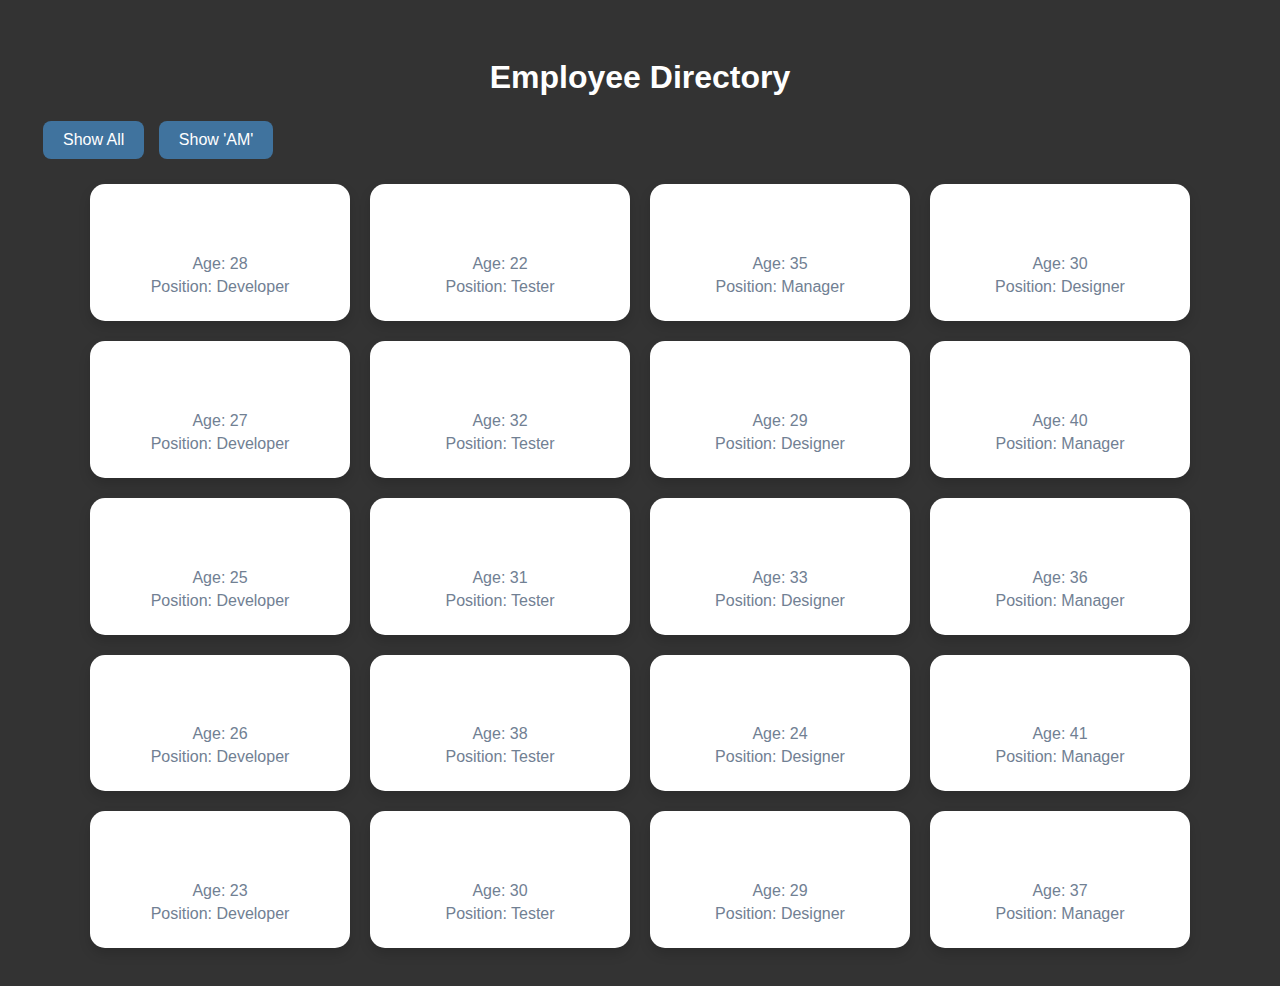
<file: javascript_task09/task02/index.html>
<!DOCTYPE html>
<html lang="en">
<head>
    <meta charset="UTF-8">
    <meta name="viewport" content="width=device-width, initial-scale=1.0">
    <title>searching</title>
    <link rel="stylesheet" href="style.css">
</head>
<body>
    <h1>Employee Directory</h1>
    <button id="showAll">Show All</button>
    <button id="showAm">Show 'AM'</button>

    <div class="card-container" id="cardContainer"></div>
    <script type="module" src="script.js"></script>
</body>
</html>
</file>
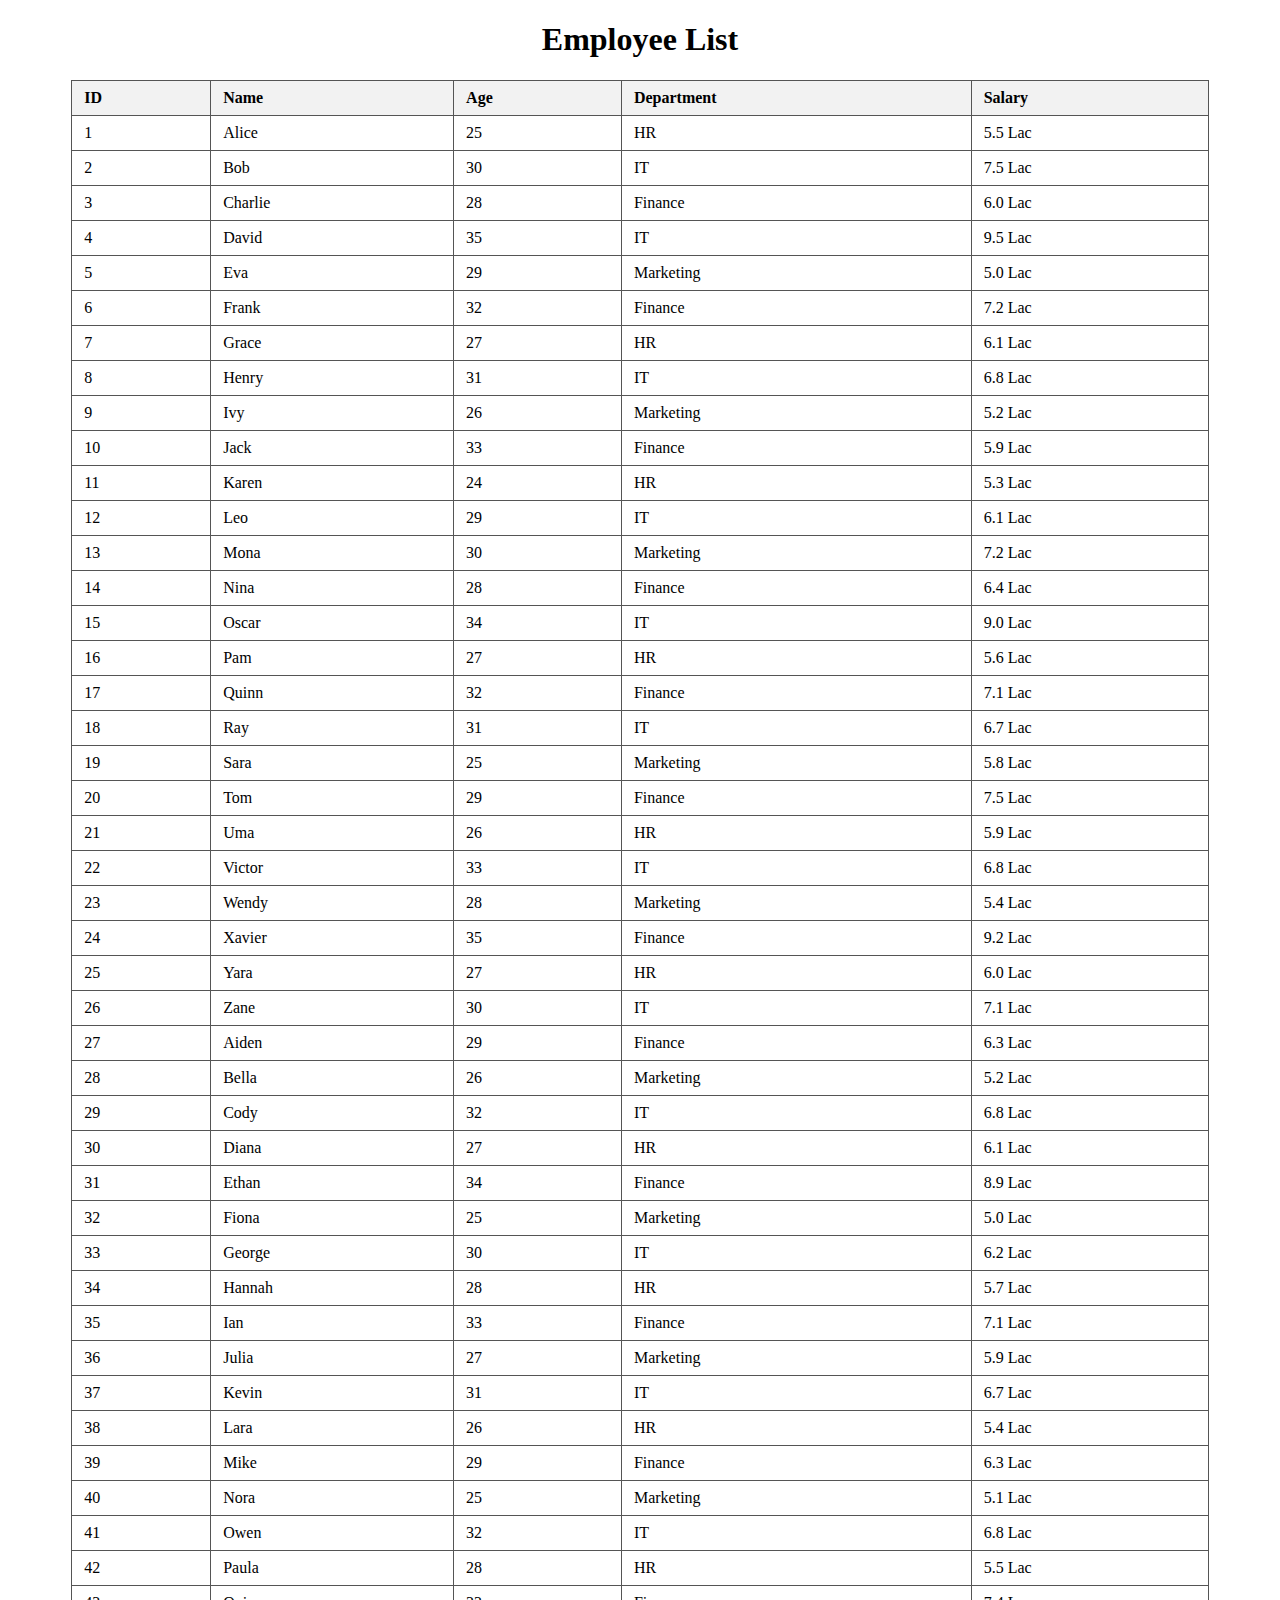
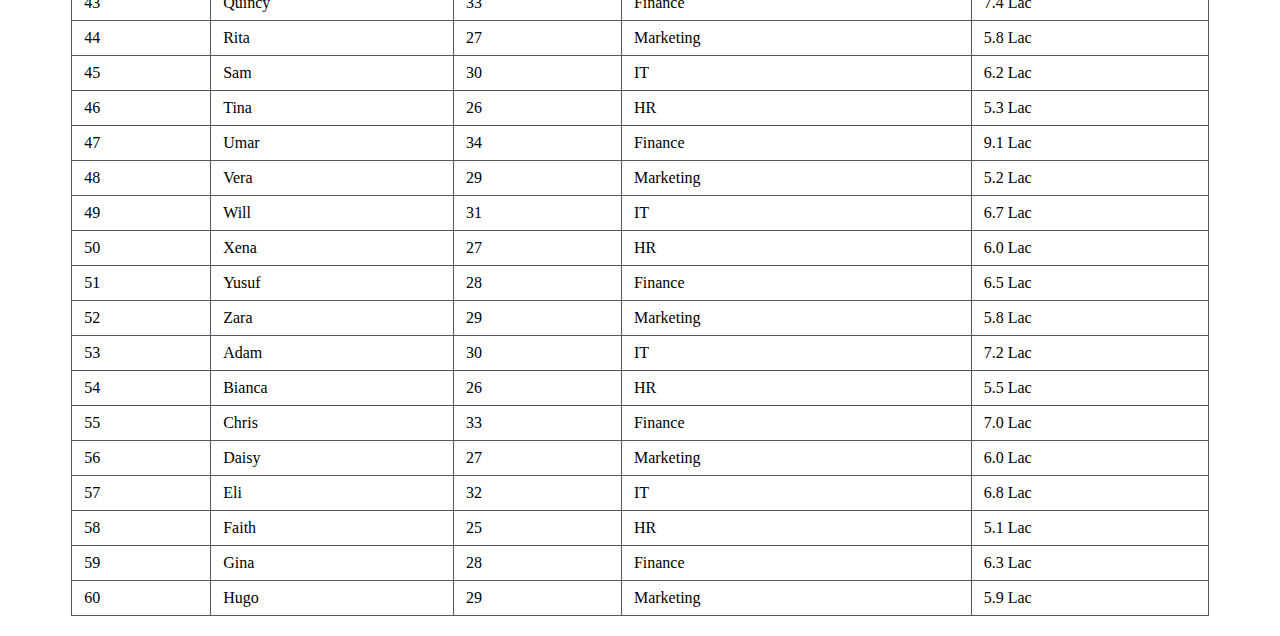
<file: javascript_task09/task03/index.html>
<!DOCTYPE html>
<html lang="en">
<head>
  <meta charset="UTF-8" />
  <meta name="viewport" content="width=device-width, initial-scale=1.0" />
  <title>Employee List</title>
  <link rel="stylesheet" href="style.css">
</head>
<body>
  <h1 style="text-align: center">Employee List</h1>

  <table id="employeeTable">
    <thead>
      <tr>
        <th>ID</th>
        <th>Name</th>
        <th>Age</th>
        <th>Department</th>
        <th>Salary</th>
      </tr>
    </thead>
    <tbody>
    
    </tbody>
  </table>


  <script type="module" src="script.js"></script>
</body>
</html>
</file>
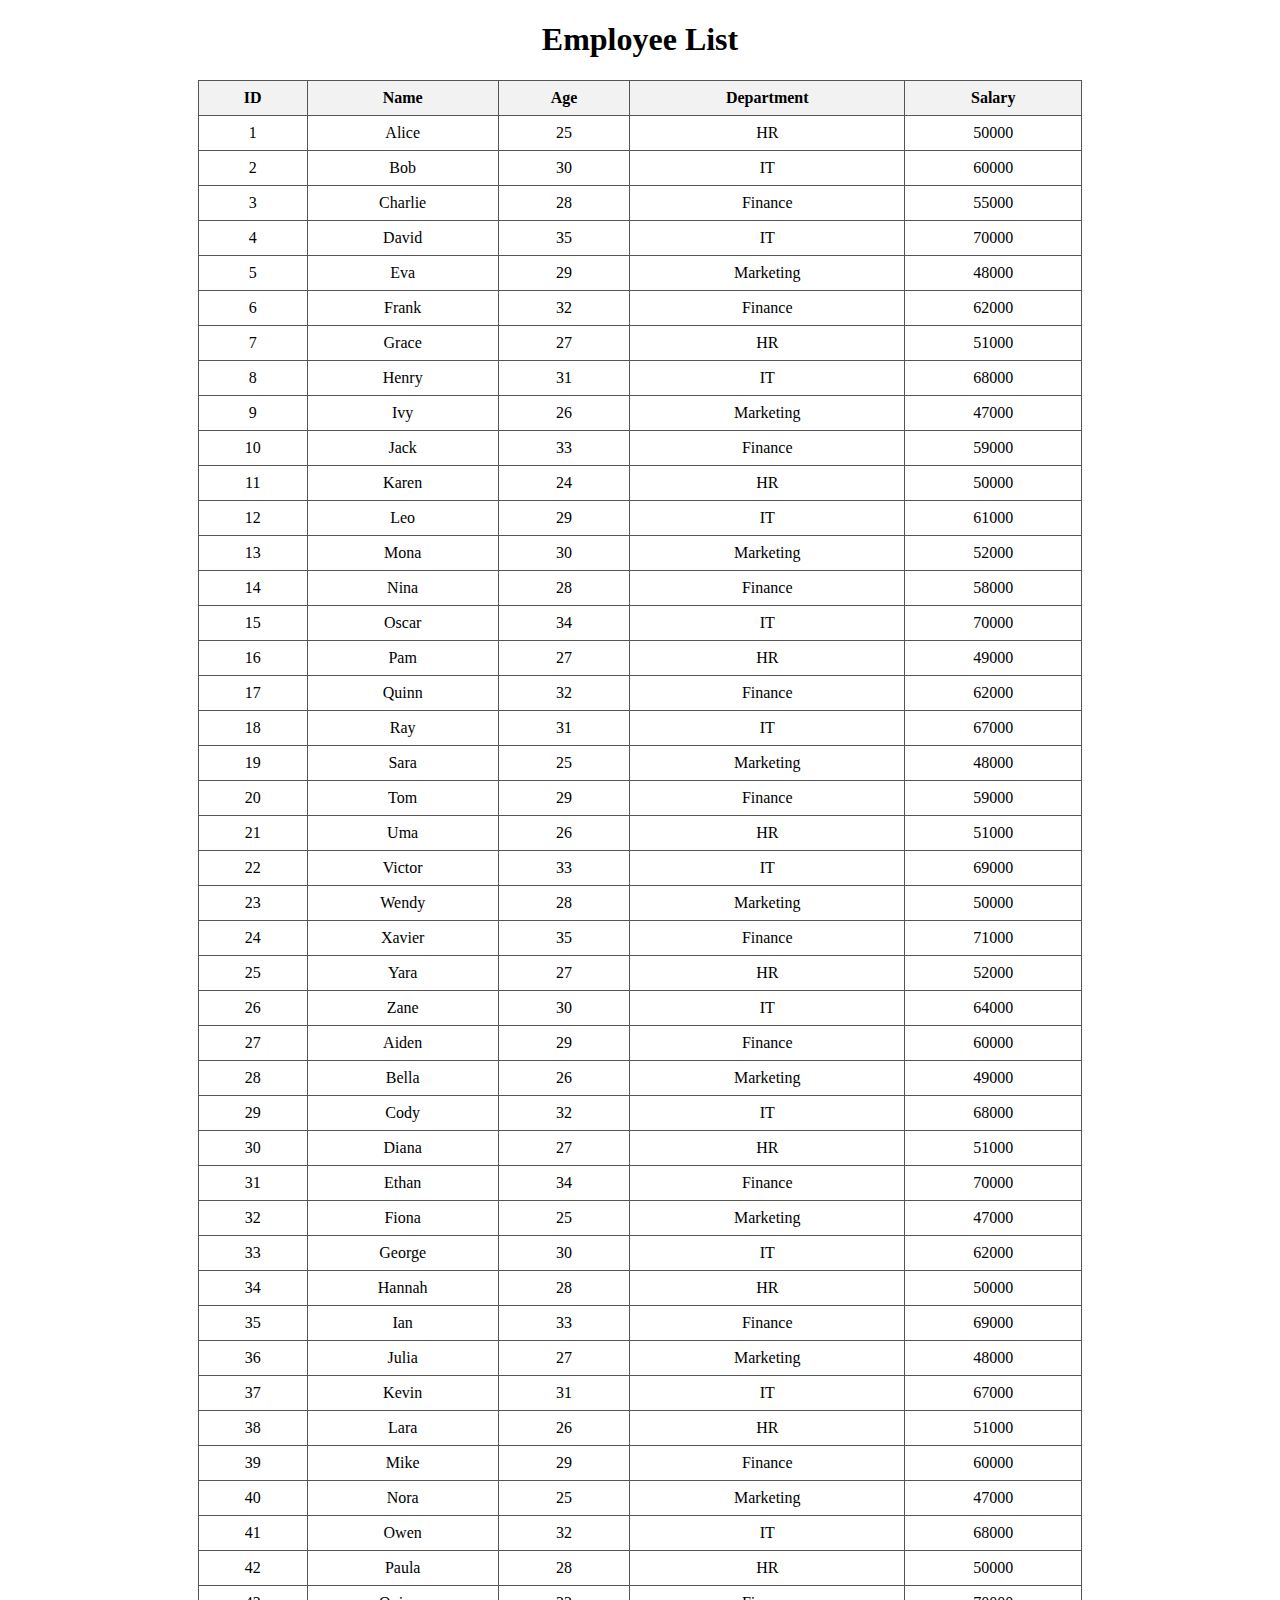
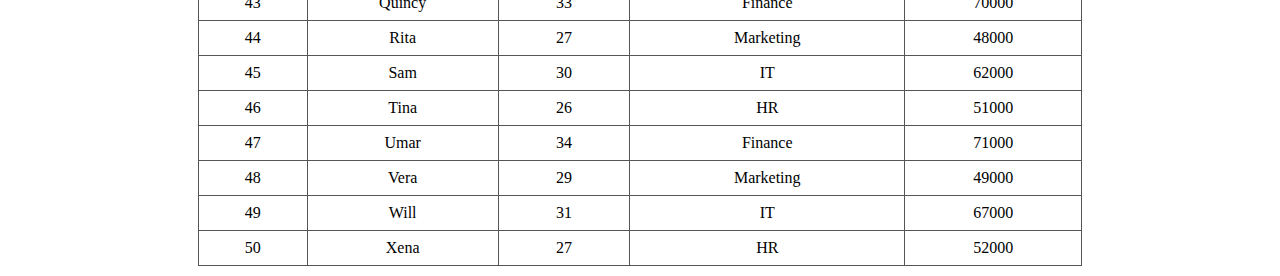
<file: javascript_task09/task01/task01.html>
<!DOCTYPE html>
<html lang="en">
<head>
  <meta charset="UTF-8">
  <meta name="viewport" content="width=device-width, initial-scale=1.0">
  <title>Employees Table</title>
 <link rel="stylesheet" href="style.css">
</head>
<body>
  <h1 style="text-align:center;">Employee List</h1>
  <table id="employeeTable">
    <thead>
      <tr>
        <th>ID</th>
        <th>Name</th>
        <th>Age</th>
        <th>Department</th>
        <th>Salary</th>
      </tr>
    </thead>
    <tbody>
      <!-- Rows will be added by JS -->
    </tbody>
  </table>

  <script type="module" src="script.js"></script>
</body>
</html>
</file>
<file: javascript_task09/task02/style.css>
body {
    font-family: 'Segoe UI', Tahoma, Geneva, Verdana, sans-serif;
    background: #333;
    padding: 30px;
}

/* Heading */
h1 {
    text-align: center;
    color: #fff;
    margin-bottom: 20px;
}

/* Buttons */
button {
    padding: 10px 20px;
    margin: 5px;
    border: none;
    border-radius: 8px;
    background: #40739e;
    color: white;
    cursor: pointer;
    font-size: 16px;
    transition: 0.3s;
}

button:hover {
    background: #273c75;
    transform: translateY(-2px);
    box-shadow: 0 4px 8px rgba(0,0,0,0.2);
}

/* Search box */
#searchBox {
    padding: 12px 15px;
    width: 300px;
    border-radius: 10px;
    border: 1px solid #dcdde1;
    font-size: 16px;
    display: block;
    margin: 0 auto 20px auto;
    box-shadow: 0 2px 5px rgba(0,0,0,0.1);
}

#searchBox:focus {
    outline: none;
    border-color: #40739e;
    box-shadow: 0 0 8px rgba(64,115,158,0.3);
}

/* Card container */
.card-container {
    display: flex;
    flex-wrap: wrap;
    gap: 20px;
    justify-content: center;
    margin-top: 20px;
}

/* Individual card */
.card {
    background-color: #ffffff;
    padding: 20px;
    border-radius: 15px;
    box-shadow: 0 6px 12px rgba(0, 0, 0, 0.15);
    width: 220px;
    transition: transform 0.3s, box-shadow 0.3s;
    text-align: center;
    
}

.card:hover {
    transform: translateY(-5px);
    box-shadow: 0 10px 20px rgba(0,0,0,0.25);
}

/* Card text */
.card h3 {
    color: #ffffff;
    margin-bottom: 10px;
}

.card p {
    color: #718093;
    margin: 5px 0;
}
</file>
<file: javascript_task09/task03/style.css>
table {
      width: 90%;
      border-collapse: collapse;
      margin: 20px auto;
    }
    th, td {
      border: 1px solid #555;
      padding: 8px 12px;
      text-align: left;
    }
    th {
      background-color: #f2f2f2;
    }
</file>
<file: javascript_task09/task01/style.css>
table {
      width: 70%;
      border-collapse: collapse;
      margin: 10px auto;
    }
    th, td {
      border: 1px solid #555;
      padding: 8px 12px;
      text-align: left;
      text-align: center;
    }
    th {
      background-color: #f2f2f2;
    }
</file>
